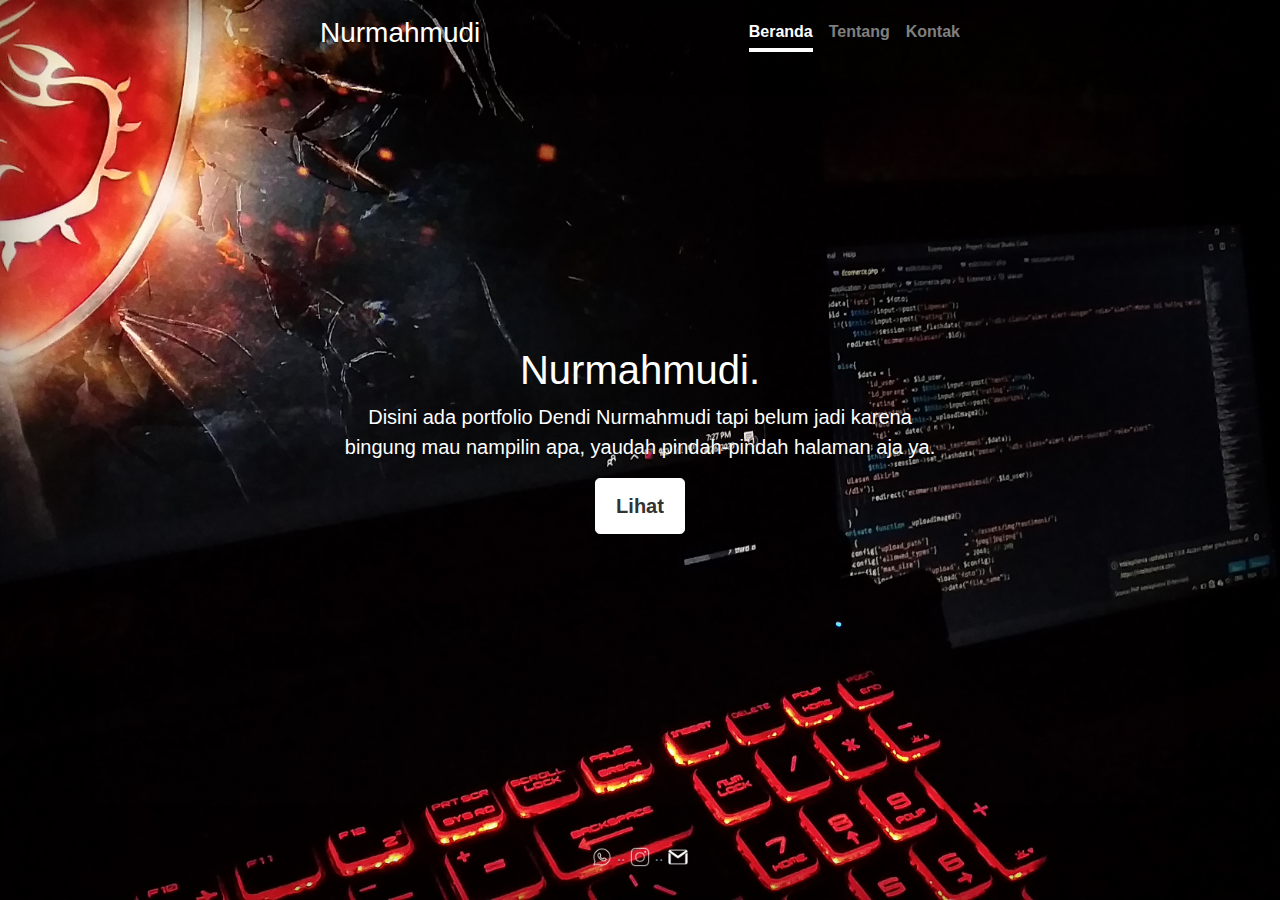
<file: index.html>
<!doctype html>
<html lang="en">
  <head>
    <meta charset="utf-8">
    <meta name="viewport" content="width=device-width, initial-scale=1, shrink-to-fit=no">
    <meta name="description" content="">
    <meta name="author" content="Mark Otto, Jacob Thornton, and Bootstrap contributors">
    <meta name="generator" content="Jekyll v4.0.1">
    <title>Cover Template · Bootstrap</title>

    <link rel="canonical" href="https://getbootstrap.com/docs/4.5/examples/cover/">

    <!-- Bootstrap core CSS -->
<link href="css/bootstrap.css" rel="stylesheet">

    <style>
      .bd-placeholder-img {
        font-size: 1.125rem;
        text-anchor: middle;
        -webkit-user-select: none;
        -moz-user-select: none;
        -ms-user-select: none;
        user-select: none;
      }

      @media (min-width: 768px) {
        .bd-placeholder-img-lg {
          font-size: 3.5rem;
        }
      }
    </style>
    <!-- Custom styles for this template -->
    <link href="css/cover.css" rel="stylesheet">
  </head>
  <body class="text-center">
    <div class="cover-container d-flex w-100 h-100 p-3 mx-auto flex-column">
  <header class="masthead mb-auto">
    <div class="inner">
      <h3 class="masthead-brand">Nurmahmudi</h3>
      <nav class="nav nav-masthead justify-content-center">
        <a class="nav-link active" href="jumbotron.html">Beranda</a>
        <a class="nav-link" href="jumbotron.html">Tentang</a>
        <a class="nav-link" href="jumbotron.html">Kontak</a>
      </nav>
    </div>
  </header>

  <main role="main" class="inner cover">
    <h1 class="cover-heading">Nurmahmudi.</h1>
    <p class="lead">Disini ada portfolio Dendi Nurmahmudi tapi belum jadi karena bingung mau nampilin apa, yaudah pindah-pindah halaman aja ya.</p>
    <p class="lead">
      <a href="jumbotron.html" class="btn btn-lg btn-secondary">Lihat</a>
    </p>
  </main>

  <footer class="mastfoot mt-auto">
    <div class="inner">
      <p><a href="https://wa.me/6283824413480" target="_blank" rel="nofollow">
                <img src="img/6.png" alt="" width="20px">
              </a>..
              <a href="https://www.instagram.com/dnmhmdd/" target="_blank" rel="nofollow">
                <img src="img/4.png" alt="" width="20px">
              </a>..
              <a href="mailto:dendinurmahmudi3@gmail.com" target="_blank" rel="nofollow">
                <img src="img/5.png" alt="" width="20px">
              </a></p>
    </div>
  </footer>
</div>
</body>
</html>
</file>
<file: css/cover.css>
/*
 * Globals
 */

/* Links */
a,
a:focus,
a:hover {
  color: #fff;
}

/* Custom default button */
.btn-secondary,
.btn-secondary:hover,
.btn-secondary:focus {
  color: #333;
  text-shadow: none; /* Prevent inheritance from `body` */
  background-color: #fff;
  border: .05rem solid #fff;
}


/*
 * Base structure
 */

html,
body {
  height: 100%;
  background-image: url('../img/header2.jpg');
  background-size: cover;
}

body {
  display: -ms-flexbox;
  display: flex;
  color: #fff;
  text-shadow: 0 .05rem .1rem rgba(0, 0, 0, .5);
  box-shadow: inset 0 0 5rem rgba(0, 0, 0, .5);
}

.cover-container {
  max-width: 42em;
}


/*
 * Header
 */
.masthead {
  margin-bottom: 2rem;
}

.masthead-brand {
  margin-bottom: 0;
}

.nav-masthead .nav-link {
  padding: .25rem 0;
  font-weight: 700;
  color: rgba(255, 255, 255, .5);
  background-color: transparent;
  border-bottom: .25rem solid transparent;
}

.nav-masthead .nav-link:hover,
.nav-masthead .nav-link:focus {
  border-bottom-color: rgba(255, 255, 255, .25);
}

.nav-masthead .nav-link + .nav-link {
  margin-left: 1rem;
}

.nav-masthead .active {
  color: #fff;
  border-bottom-color: #fff;
}

@media (min-width: 48em) {
  .masthead-brand {
    float: left;
  }
  .nav-masthead {
    float: right;
  }
}


/*
 * Cover
 */
.cover {
  padding: 0 1.5rem;
}
.cover .btn-lg {
  padding: .75rem 1.25rem;
  font-weight: 700;
}


/*
 * Footer
 */
.mastfoot {
  color: rgba(255, 255, 255, .5);
}
</file>
